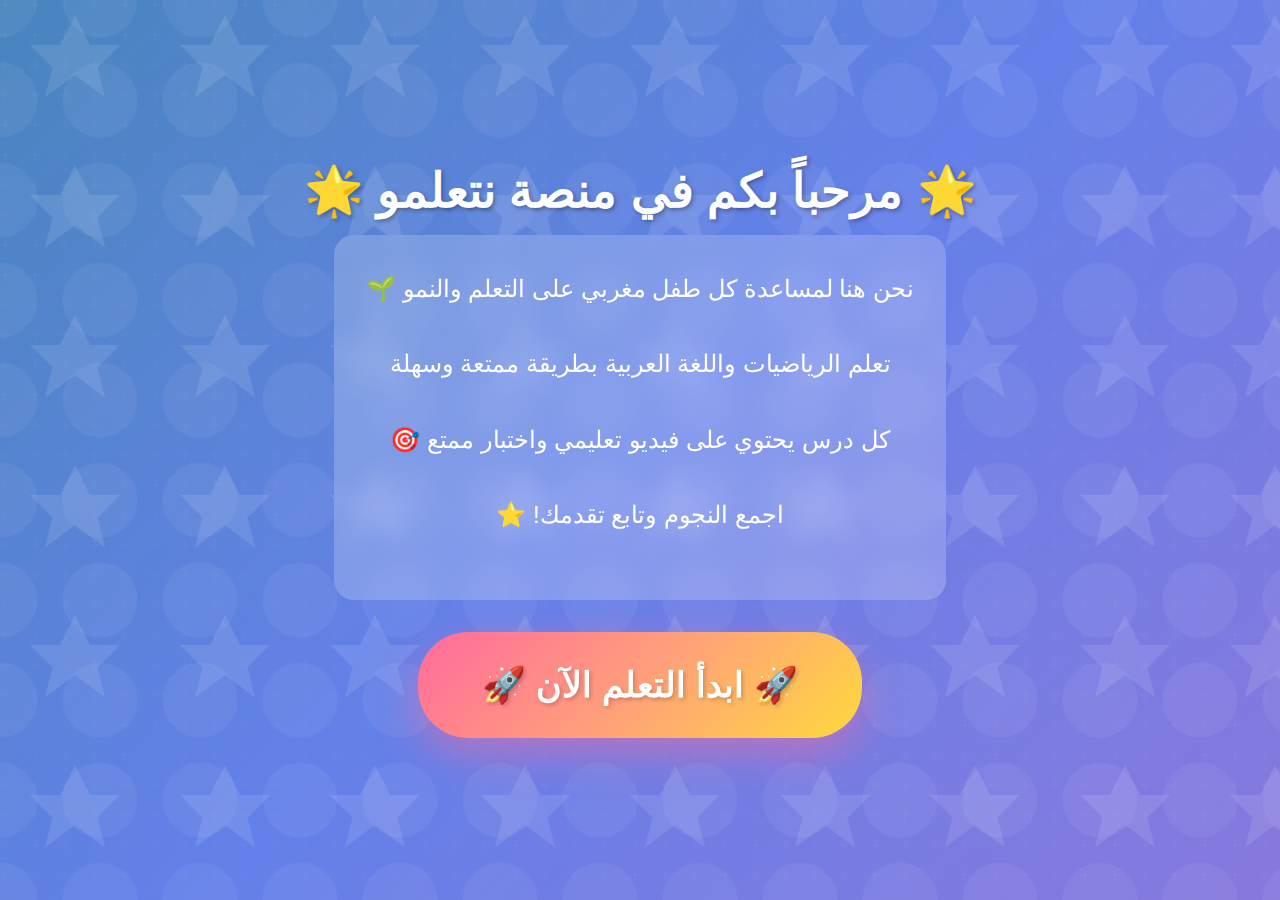
<file: index.html>
<!DOCTYPE html>
<html lang="ar" dir="rtl">
<head>
    <meta charset="UTF-8">
    <meta name="viewport" content="width=device-width, initial-scale=1.0">
    <title>نتعلمو - منصة تعليمية للأطفال</title>
    <link rel="stylesheet" href="style.css">
</head>
<body>
    <div class="hero">
        <h1>🌟 مرحباً بكم في منصة نتعلمو 🌟</h1>
        
        <div class="mission">
            <p>
                نحن هنا لمساعدة كل طفل مغربي على التعلم والنمو 🌱
            </p>
            <p>
                تعلم الرياضيات واللغة العربية بطريقة ممتعة وسهلة
            </p>
            <p>
                كل درس يحتوي على فيديو تعليمي واختبار ممتع 🎯
            </p>
            <p>
                اجمع النجوم وتابع تقدمك! ⭐
            </p>
        </div>

        <button class="start-btn" onclick="window.location.href='html/lessons.html'">
            🚀 ابدأ التعلم الآن 🚀
        </button>
    </div>

    <script>
        // Add some sparkle effects
        setInterval(() => {
            const sparkle = document.createElement('div');
            sparkle.innerHTML = '✨';
            sparkle.style.position = 'fixed';
            sparkle.style.left = Math.random() * window.innerWidth + 'px';
            sparkle.style.top = '0';
            sparkle.style.fontSize = '2rem';
            sparkle.style.animation = 'confetti-fall 3s linear';
            sparkle.style.pointerEvents = 'none';
            document.body.appendChild(sparkle);
            
            setTimeout(() => sparkle.remove(), 3000);
        }, 2000);
    </script>
</body>
</html>
</file>
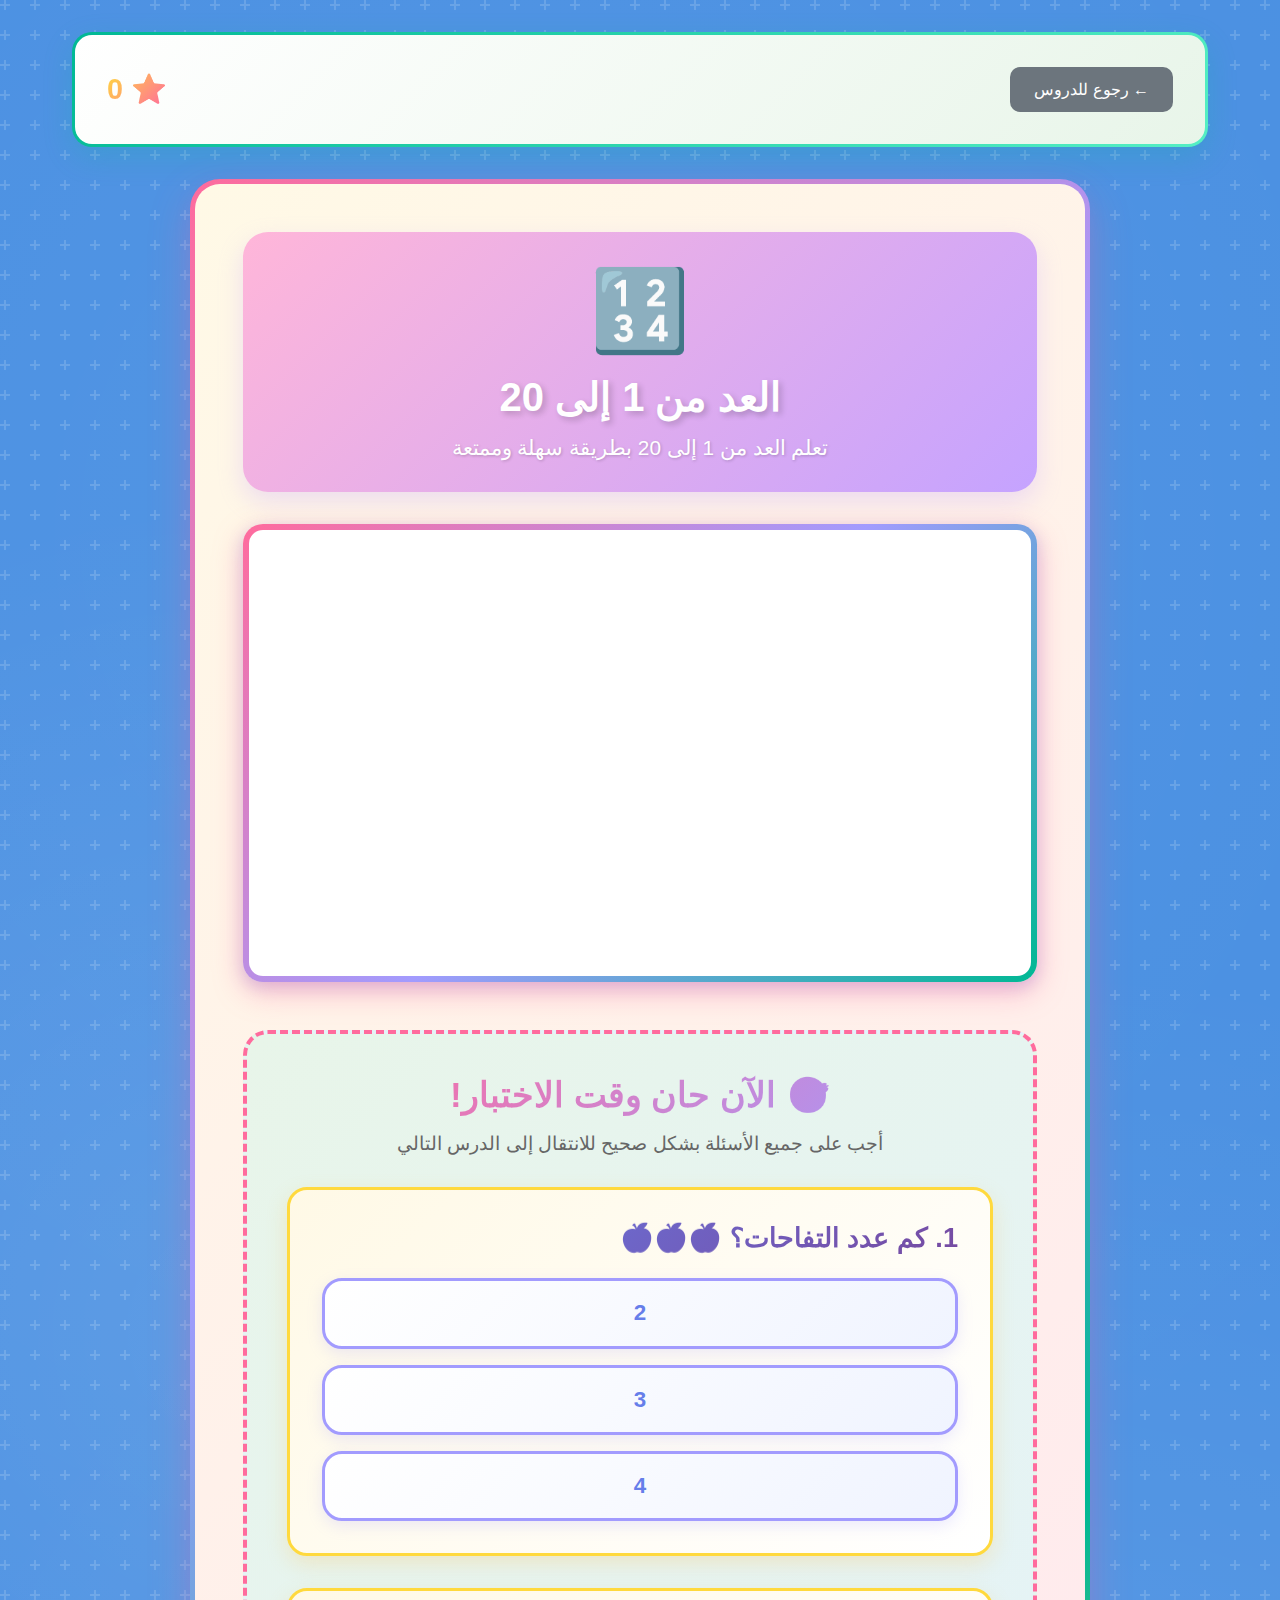
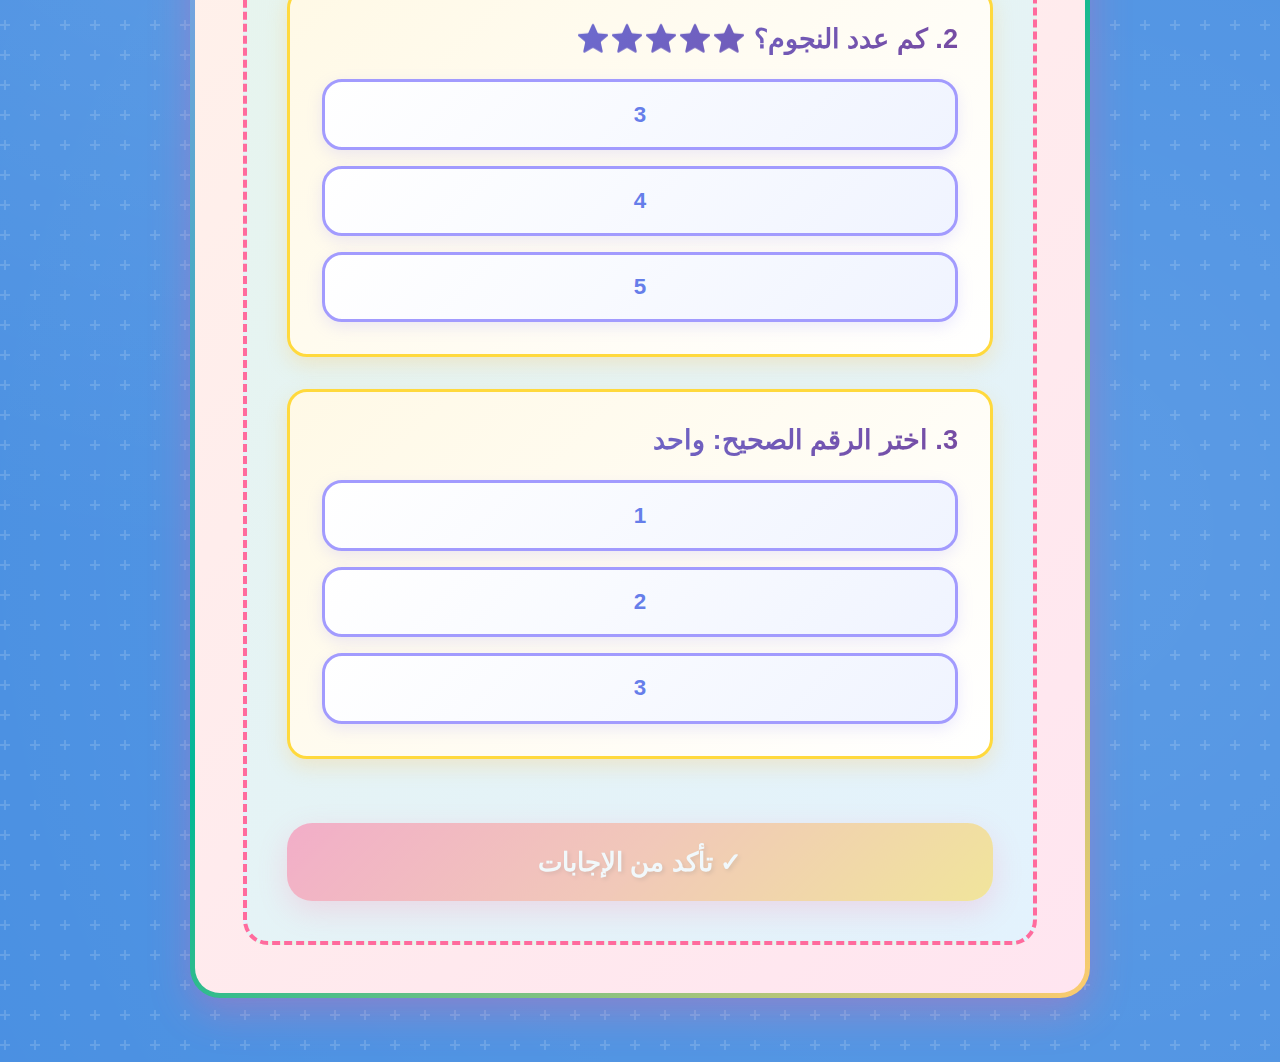
<file: html/lesson.html>
<!DOCTYPE html>
<html lang="ar" dir="rtl">
<head>
    <meta charset="UTF-8">
    <meta name="viewport" content="width=device-width, initial-scale=1.0">
    <title>درس - تعلم معنا</title>
    <link rel="stylesheet" href="../style.css">
</head>
<body>
    <div class="container">
        <div class="header">
            <button class="back-btn" onclick="window.location.href='lessons.html'">
                ← رجوع للدروس
            </button>
            <div class="stars">
                ⭐ <span id="totalStars">0</span>
            </div>
        </div>

        <div class="lesson-container">
            <div class="lesson-header">
                <div class="lesson-emoji" id="lessonEmoji">📚</div>
                <h2 id="lessonTitle">جاري التحميل...</h2>
                <p id="lessonDescription"></p>
            </div>

            <div class="video-container">
                <iframe 
                    id="lessonVideo"
                    src="" 
                    frameborder="0" 
                    allow="accelerometer; autoplay; clipboard-write; encrypted-media; gyroscope; picture-in-picture" 
                    allowfullscreen>
                </iframe>
            </div>

            <div class="quiz-section">
                <h3>🎯 الآن حان وقت الاختبار!</h3>
                <p style="text-align: center; color: #666; margin-bottom: 2rem;">
                    أجب على جميع الأسئلة بشكل صحيح للانتقال إلى الدرس التالي
                </p>
                <div id="quizContainer">
                    <!-- Quiz questions will be populated here -->
                </div>
                <button class="submit-quiz-btn" id="submitQuiz" disabled>
                    ✓ تأكد من الإجابات
                </button>
            </div>
        </div>
    </div>

    <!-- Success Modal -->
    <div class="modal" id="successModal">
        <div class="modal-content">
            <div class="celebration">🎉</div>
            <h2>أحسنت! 🌟</h2>
            <p style="font-size: 1.5rem; margin: 1rem 0;">
                لقد أكملت الدرس بنجاح!
            </p>
            <p style="font-size: 1.2rem; color: #4CAF50;">
                حصلت على <strong id="earnedStars">0</strong> نجمة! ⭐
            </p>
            <button class="next-lesson-btn" onclick="goToNextLesson()">
                → الدرس التالي
            </button>
            <button class="next-lesson-btn" style="background: #6c757d; margin-right: 1rem;" onclick="window.location.href='lessons.html'">
                عودة للدروس
            </button>
        </div>
    </div>

    <script src="../data.js"></script>
    <script>
        let currentLesson = null;
        let userAnswers = [];

        // Get lesson ID from URL
        function getLessonIdFromUrl() {
            const urlParams = new URLSearchParams(window.location.search);
            return parseInt(urlParams.get('id')) || 1;
        }

        // Load progress
        function getProgress() {
            const progress = localStorage.getItem('lessonsProgress');
            return progress ? JSON.parse(progress) : { completed: [], totalStars: 0 };
        }

        function saveProgress(lessonId, starsEarned) {
            const progress = getProgress();
            
            if (!progress.completed.includes(lessonId)) {
                progress.completed.push(lessonId);
                progress.totalStars += starsEarned;
                localStorage.setItem('lessonsProgress', JSON.stringify(progress));
            }
        }

        // Update stars display
        function updateStarsDisplay() {
            const progress = getProgress();
            document.getElementById('totalStars').textContent = progress.totalStars;
        }

        // Load lesson content
        function loadLesson() {
            const lessonId = getLessonIdFromUrl();
            currentLesson = getLessonById(lessonId);

            if (!currentLesson) {
                alert('الدرس غير موجود!');
                window.location.href = 'lessons.html';
                return;
            }

            // Update lesson info
            document.getElementById('lessonEmoji').textContent = currentLesson.emoji;
            document.getElementById('lessonTitle').textContent = currentLesson.title;
            document.getElementById('lessonDescription').textContent = currentLesson.description;
            document.getElementById('lessonVideo').src = currentLesson.videoUrl;

            // Load quiz
            loadQuiz();
        }

        // Load quiz questions
        function loadQuiz() {
            const quizContainer = document.getElementById('quizContainer');
            userAnswers = new Array(currentLesson.quiz.length).fill(null);

            currentLesson.quiz.forEach((question, qIndex) => {
                const questionDiv = document.createElement('div');
                questionDiv.className = 'quiz-question';
                questionDiv.id = `question-${qIndex}`;

                const questionText = document.createElement('div');
                questionText.className = 'question-text';
                questionText.textContent = `${qIndex + 1}. ${question.question}`;
                questionDiv.appendChild(questionText);

                const choicesDiv = document.createElement('div');
                choicesDiv.className = 'choices';

                question.choices.forEach((choice, cIndex) => {
                    const choiceBtn = document.createElement('button');
                    choiceBtn.className = 'choice-btn';
                    choiceBtn.textContent = choice;
                    choiceBtn.onclick = () => selectAnswer(qIndex, cIndex, choiceBtn);
                    choicesDiv.appendChild(choiceBtn);
                });

                questionDiv.appendChild(choicesDiv);
                quizContainer.appendChild(questionDiv);
            });
        }

        // Handle answer selection
        function selectAnswer(questionIndex, choiceIndex, button) {
            // Remove selected class from all choices in this question
            const questionDiv = document.getElementById(`question-${questionIndex}`);
            const allChoices = questionDiv.querySelectorAll('.choice-btn');
            allChoices.forEach(btn => btn.classList.remove('selected'));

            // Add selected class to clicked button
            button.classList.add('selected');

            // Store user answer
            userAnswers[questionIndex] = choiceIndex;

            // Enable submit button if all questions answered
            checkAllAnswered();
        }

        // Check if all questions are answered
        function checkAllAnswered() {
            const allAnswered = userAnswers.every(answer => answer !== null);
            document.getElementById('submitQuiz').disabled = !allAnswered;
        }

        // Submit quiz
        document.getElementById('submitQuiz').onclick = function() {
            let allCorrect = true;
            let correctCount = 0;

            currentLesson.quiz.forEach((question, index) => {
                const questionDiv = document.getElementById(`question-${index}`);
                const isCorrect = userAnswers[index] === question.correctAnswer;

                if (isCorrect) {
                    questionDiv.classList.add('correct');
                    questionDiv.classList.remove('incorrect');
                    correctCount++;
                } else {
                    questionDiv.classList.add('incorrect');
                    questionDiv.classList.remove('correct');
                    allCorrect = false;
                }

                // Disable all buttons
                const choices = questionDiv.querySelectorAll('.choice-btn');
                choices.forEach(btn => btn.disabled = true);
            });

            if (allCorrect) {
                // Calculate stars (3 stars per lesson)
                const starsEarned = 3;
                
                // Save progress
                saveProgress(currentLesson.id, starsEarned);

                // Create confetti effect
                createConfetti();

                // Show success modal
                setTimeout(() => {
                    document.getElementById('earnedStars').textContent = starsEarned;
                    document.getElementById('successModal').classList.add('show');
                    updateStarsDisplay();
                }, 1000);
            } else {
                alert('❌ بعض الإجابات خاطئة! حاول مرة أخرى.');
                
                // Reset for retry
                setTimeout(() => {
                    currentLesson.quiz.forEach((question, index) => {
                        const questionDiv = document.getElementById(`question-${index}`);
                        questionDiv.classList.remove('correct', 'incorrect');
                        const choices = questionDiv.querySelectorAll('.choice-btn');
                        choices.forEach(btn => {
                            btn.disabled = false;
                            btn.classList.remove('selected');
                        });
                    });
                    
                    userAnswers = new Array(currentLesson.quiz.length).fill(null);
                    document.getElementById('submitQuiz').disabled = true;
                }, 2000);
            }
        };

        // Create confetti effect
        function createConfetti() {
            const colors = ['🎉', '⭐', '🌟', '✨', '🎊'];
            for (let i = 0; i < 50; i++) {
                setTimeout(() => {
                    const confetti = document.createElement('div');
                    confetti.textContent = colors[Math.floor(Math.random() * colors.length)];
                    confetti.style.position = 'fixed';
                    confetti.style.left = Math.random() * window.innerWidth + 'px';
                    confetti.style.top = '-50px';
                    confetti.style.fontSize = '2rem';
                    confetti.style.animation = 'confetti-fall 3s linear';
                    confetti.style.pointerEvents = 'none';
                    confetti.style.zIndex = '9999';
                    document.body.appendChild(confetti);

                    setTimeout(() => confetti.remove(), 3000);
                }, i * 50);
            }
        }

        // Go to next lesson
        function goToNextLesson() {
            const nextLessonId = currentLesson.id + 1;
            const nextLesson = getLessonById(nextLessonId);

            if (nextLesson) {
                window.location.href = `lesson.html?id=${nextLessonId}`;
            } else {
                alert('🎉 مبروك! لقد أكملت جميع الدروس!');
                window.location.href = 'lessons.html';
            }
        }

        // Initialize
        updateStarsDisplay();
        loadLesson();
    </script>
</body>
</html>
</file>
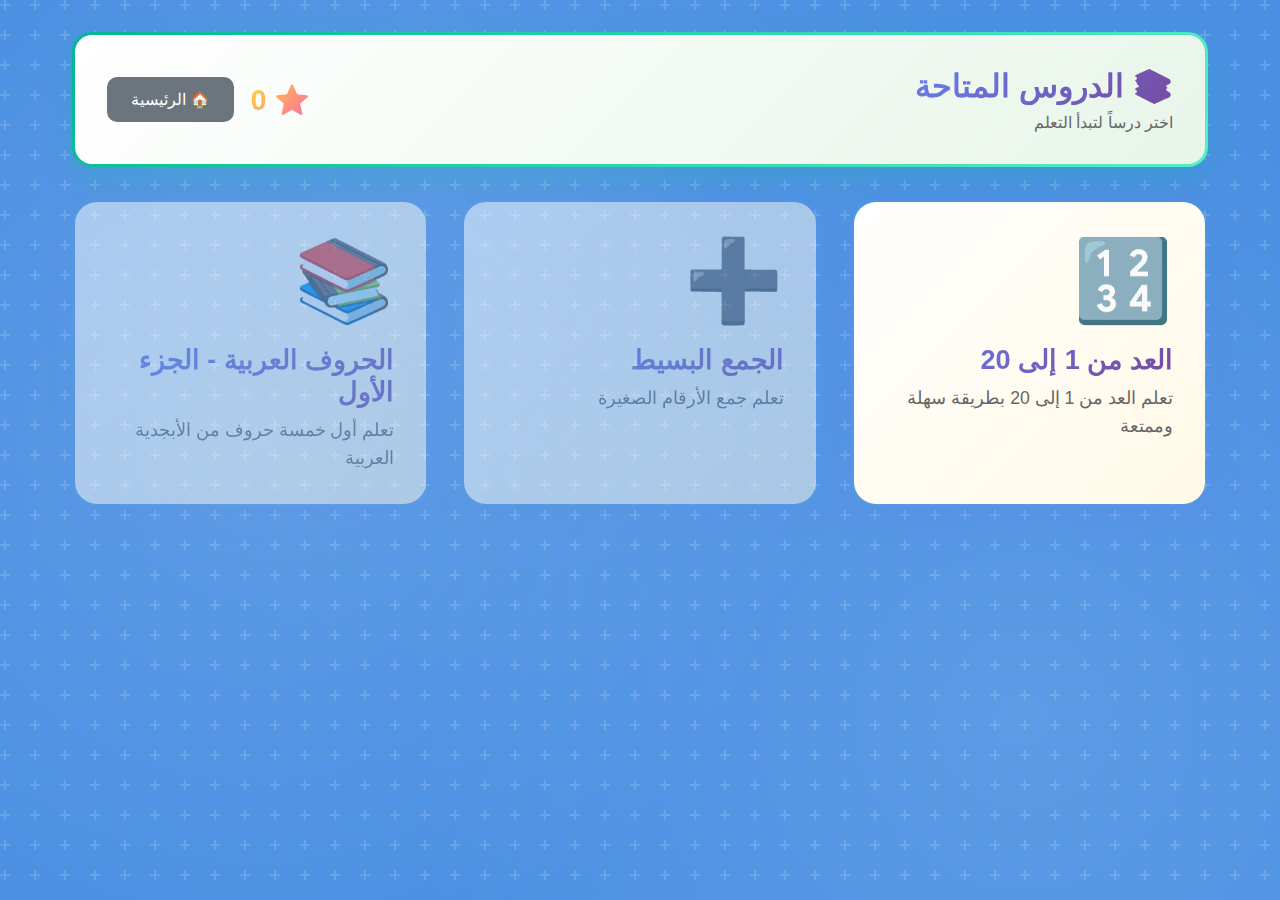
<file: html/lessons.html>
<!DOCTYPE html>
<html lang="ar" dir="rtl">
<head>
    <meta charset="UTF-8">
    <meta name="viewport" content="width=device-width, initial-scale=1.0">
    <title>الدروس - نتعلمو </title>
    <link rel="stylesheet" href="../style.css">
</head>
<body>
    <div class="container">
        <div class="header">
            <div>
                <h1>📚 الدروس المتاحة</h1>
                <p>اختر درساً لتبدأ التعلم</p>
            </div>
            <div class="progress-info">
                <div class="stars">
                    ⭐ <span id="totalStars">0</span>
                </div>
                <button class="back-btn" onclick="window.location.href='../index.html'">
                    🏠 الرئيسية
                </button>
            </div>
        </div>

        <div class="lessons-grid" id="lessonsGrid">
            <!-- Lessons will be populated here by JavaScript -->
        </div>
    </div>

    <script src="../data.js"></script>
    <script>
        // Load progress from localStorage
        function getProgress() {
            const progress = localStorage.getItem('lessonsProgress');
            return progress ? JSON.parse(progress) : { completed: [], totalStars: 0 };
        }

        function isLessonCompleted(lessonId) {
            const progress = getProgress();
            return progress.completed.includes(lessonId);
        }

        function isLessonLocked(lessonId) {
            if (lessonId === 1) return false; // First lesson is always unlocked
            const progress = getProgress();
            // Check if previous lesson is completed
            return !progress.completed.includes(lessonId - 1);
        }

        // Display total stars
        function updateStarsDisplay() {
            const progress = getProgress();
            document.getElementById('totalStars').textContent = progress.totalStars;
        }

        // Render lessons
        function renderLessons() {
            const lessonsGrid = document.getElementById('lessonsGrid');
            const allLessons = getAllLessons();

            allLessons.forEach(lesson => {
                const card = document.createElement('div');
                card.className = 'lesson-card';
                
                const completed = isLessonCompleted(lesson.id);
                const locked = isLessonLocked(lesson.id);

                if (completed) {
                    card.classList.add('completed');
                }
                if (locked) {
                    card.classList.add('locked');
                }

                card.innerHTML = `
                    <div class="lesson-emoji">${lesson.emoji}</div>
                    <h3>${lesson.title}</h3>
                    <p>${lesson.description}</p>
                `;

                if (!locked) {
                    card.onclick = () => {
                        window.location.href = `lesson.html?id=${lesson.id}`;
                    };
                } else {
                    card.onclick = () => {
                        alert('🔒 يجب إكمال الدرس السابق أولاً!');
                    };
                }

                lessonsGrid.appendChild(card);
            });
        }

        // Initialize page
        updateStarsDisplay();
        renderLessons();
    </script>
</body>
</html>
</file>
<file: style.css>
* {
    margin: 0;
    padding: 0;
    box-sizing: border-box;
}

body {
    font-family: 'Segoe UI', Tahoma, Geneva, Verdana, sans-serif;
    background: #4A90E2;
    background-image: 
        radial-gradient(circle at 20% 50%, rgba(255, 255, 255, 0.1) 0%, transparent 50%),
        radial-gradient(circle at 80% 80%, rgba(255, 255, 255, 0.1) 0%, transparent 50%),
        radial-gradient(circle at 40% 20%, rgba(255, 255, 255, 0.05) 0%, transparent 50%),
        url("data:image/svg+xml,%3Csvg width='60' height='60' viewBox='0 0 60 60' xmlns='http://www.w3.org/2000/svg'%3E%3Cg fill='none' fill-rule='evenodd'%3E%3Cg fill='%23ffffff' fill-opacity='0.15'%3E%3Cpath d='M36 34v-4h-2v4h-4v2h4v4h2v-4h4v-2h-4zm0-30V0h-2v4h-4v2h4v4h2V6h4V4h-4zM6 34v-4H4v4H0v2h4v4h2v-4h4v-2H6zM6 4V0H4v4H0v2h4v4h2V6h4V4H6z'/%3E%3C/g%3E%3C/g%3E%3C/svg%3E");
    min-height: 100vh;
    direction: rtl;
    text-align: right;
}

/* Hero Section */
.hero {
    min-height: 100vh;
    display: flex;
    flex-direction: column;
    justify-content: center;
    align-items: center;
    padding: 2rem;
    color: white;
    text-align: center;
    background: linear-gradient(135deg, rgba(70, 130, 180, 0.8) 0%, rgba(102, 126, 234, 0.9) 50%, rgba(147, 112, 219, 0.8) 100%);
    position: relative;
    overflow: hidden;
}

.hero::before {
    content: '';
    position: absolute;
    top: 0;
    left: 0;
    right: 0;
    bottom: 0;
    background-image: 
        url("data:image/svg+xml,%3Csvg width='100' height='100' viewBox='0 0 100 100' xmlns='http://www.w3.org/2000/svg'%3E%3Cpath d='M50 10 L60 30 L80 30 L65 45 L70 65 L50 50 L30 65 L35 45 L20 30 L40 30 Z' fill='%23ffffff' opacity='0.1'/%3E%3C/svg%3E"),
        url("data:image/svg+xml,%3Csvg width='80' height='80' viewBox='0 0 80 80' xmlns='http://www.w3.org/2000/svg'%3E%3Ccircle cx='40' cy='40' r='30' fill='%23ffffff' opacity='0.05'/%3E%3C/svg%3E");
    background-size: 150px 150px, 100px 100px;
    background-position: 0 0, 50px 50px;
    animation: backgroundMove 20s linear infinite;
    z-index: 0;
}

@keyframes backgroundMove {
    0% {
        background-position: 0 0, 50px 50px;
    }
    100% {
        background-position: 150px 150px, 200px 200px;
    }
}

.hero > * {
    position: relative;
    z-index: 1;
}

.hero h1 {
    font-family: 'Comic Sans MS', 'Chalkboard SE', 'Arial Rounded MT Bold', cursive, sans-serif;
}

.hero h1 {
    font-size: 3rem;
    margin-bottom: 1rem;
    text-shadow: 2px 2px 4px rgba(0,0,0,0.3);
    animation: bounce 2s infinite;
}

.hero p {
    font-size: 1.5rem;
    margin-bottom: 2rem;
    max-width: 600px;
    line-height: 1.8;
}

.mission {
    background: rgba(255, 255, 255, 0.2);
    padding: 2rem;
    border-radius: 20px;
    margin-bottom: 2rem;
    backdrop-filter: blur(10px);
    max-width: 700px;
}

.start-btn {
    background: linear-gradient(135deg, #FF6B9D 0%, #FFA07A 50%, #FFD93D 100%);
    color: white;
    border: none;
    padding: 2rem 4rem;
    font-size: 2.2rem;
    border-radius: 50px;
    cursor: pointer;
    box-shadow: 0 15px 40px rgba(255, 107, 157, 0.5);
    transition: all 0.4s cubic-bezier(0.175, 0.885, 0.32, 1.275);
    font-weight: bold;
    font-family: 'Comic Sans MS', 'Chalkboard SE', 'Arial Rounded MT Bold', cursive, sans-serif;
    text-shadow: 2px 2px 4px rgba(0,0,0,0.2);
    animation: buttonFloat 3s ease-in-out infinite;
}

.start-btn:hover {
    transform: translateY(-10px) scale(1.1);
    box-shadow: 0 20px 50px rgba(255, 107, 157, 0.6);
}

@keyframes buttonFloat {
    0%, 100% {
        transform: translateY(0px);
    }
    50% {
        transform: translateY(-10px);
    }
}

/* Lessons Grid */
.container {
    max-width: 1200px;
    margin: 0 auto;
    padding: 2rem;
}

.header {
    background: linear-gradient(135deg, #FFFFFF 0%, #E8F5E9 100%);
    padding: 2rem;
    border-radius: 20px;
    margin-bottom: 2rem;
    box-shadow: 0 10px 30px rgba(0, 184, 148, 0.2);
    display: flex;
    justify-content: space-between;
    align-items: center;
    border: 3px solid transparent;
    background-clip: padding-box;
    position: relative;
}

.header::before {
    content: '';
    position: absolute;
    top: -3px;
    left: -3px;
    right: -3px;
    bottom: -3px;
    background: linear-gradient(135deg, #00B894, #55efc4);
    border-radius: 20px;
    z-index: -1;
}

.header h1 {
    font-family: 'Comic Sans MS', 'Chalkboard SE', 'Arial Rounded MT Bold', cursive, sans-serif;
    background: linear-gradient(135deg, #667eea, #764ba2);
    -webkit-background-clip: text;
    -webkit-text-fill-color: transparent;
    background-clip: text;
}

.header p {
    color: #666;
    margin-top: 0.5rem;
}

.progress-info {
    display: flex;
    align-items: center;
    gap: 1rem;
}

.stars {
    font-size: 1.8rem;
    background: linear-gradient(135deg, #FFD93D, #FF6B9D);
    -webkit-background-clip: text;
    -webkit-text-fill-color: transparent;
    background-clip: text;
    font-weight: bold;
    animation: starPulse 2s ease-in-out infinite;
}

@keyframes starPulse {
    0%, 100% {
        transform: scale(1);
    }
    50% {
        transform: scale(1.1);
    }
}

.lessons-grid {
    display: grid;
    grid-template-columns: repeat(auto-fit, minmax(300px, 1fr));
    gap: 2rem;
    margin-bottom: 2rem;
}

.lesson-card {
    background: linear-gradient(135deg, #FFFFFF 0%, #FFF9E6 100%);
    border-radius: 25px;
    padding: 2rem;
    box-shadow: 0 10px 30px rgba(102, 126, 234, 0.2);
    transition: all 0.4s cubic-bezier(0.175, 0.885, 0.32, 1.275);
    cursor: pointer;
    position: relative;
    border: 3px solid transparent;
    background-clip: padding-box;
}

.lesson-card::before {
    content: '';
    position: absolute;
    top: -3px;
    left: -3px;
    right: -3px;
    bottom: -3px;
    background: linear-gradient(135deg, #FF6B9D, #A29BFE, #00B894);
    border-radius: 25px;
    z-index: -1;
    opacity: 0;
    transition: opacity 0.3s;
}

.lesson-card:hover {
    transform: translateY(-15px) scale(1.03);
    box-shadow: 0 20px 50px rgba(102, 126, 234, 0.4);
}

.lesson-card:hover::before {
    opacity: 1;
}

.lesson-card.completed::after {
    content: "✓";
    position: absolute;
    top: 1rem;
    left: 1rem;
    background: linear-gradient(135deg, #4CAF50, #00B894);
    color: white;
    width: 50px;
    height: 50px;
    border-radius: 50%;
    display: flex;
    align-items: center;
    justify-content: center;
    font-size: 2rem;
    font-weight: bold;
    box-shadow: 0 5px 15px rgba(76, 175, 80, 0.4);
    animation: completeBounce 1s ease-out;
}

@keyframes completeBounce {
    0% {
        transform: scale(0) rotate(0deg);
    }
    50% {
        transform: scale(1.2) rotate(180deg);
    }
    100% {
        transform: scale(1) rotate(360deg);
    }
}

.lesson-card.locked {
    opacity: 0.5;
    cursor: not-allowed;
}

.lesson-emoji {
    font-size: 5rem;
    margin-bottom: 1rem;
    animation: floatEmoji 3s ease-in-out infinite;
}

@keyframes floatEmoji {
    0%, 100% {
        transform: translateY(0px) rotate(0deg);
    }
    50% {
        transform: translateY(-15px) rotate(5deg);
    }
}

.lesson-card h3 {
    font-size: 1.7rem;
    background: linear-gradient(135deg, #667eea, #764ba2);
    -webkit-background-clip: text;
    -webkit-text-fill-color: transparent;
    background-clip: text;
    margin-bottom: 0.5rem;
    font-family: 'Comic Sans MS', 'Chalkboard SE', 'Arial Rounded MT Bold', cursive, sans-serif;
    font-weight: bold;
}

.lesson-card p {
    color: #666;
    line-height: 1.6;
    font-size: 1.1rem;
}

/* Lesson Page */
.lesson-container {
    background: linear-gradient(135deg, #FFF9E6 0%, #FFE5F0 100%);
    border-radius: 30px;
    padding: 3rem;
    margin: 2rem auto;
    max-width: 900px;
    box-shadow: 
        0 15px 40px rgba(255, 107, 157, 0.3),
        0 5px 15px rgba(102, 126, 234, 0.2);
    border: 5px solid transparent;
    background-clip: padding-box;
    position: relative;
}

.lesson-container::before {
    content: '';
    position: absolute;
    top: -5px;
    left: -5px;
    right: -5px;
    bottom: -5px;
    background: linear-gradient(135deg, #FF6B9D, #A29BFE, #00B894, #FDCB6E);
    border-radius: 30px;
    z-index: -1;
}

.lesson-header {
    text-align: center;
    margin-bottom: 2rem;
    background: linear-gradient(135deg, #FFB6D9 0%, #C5A3FF 100%);
    padding: 2rem;
    border-radius: 25px;
    box-shadow: 0 10px 25px rgba(197, 163, 255, 0.3);
}

.lesson-header h2 {
    font-size: 2.5rem;
    color: #fff;
    margin-bottom: 1rem;
    font-family: 'Comic Sans MS', 'Chalkboard SE', 'Arial Rounded MT Bold', cursive, sans-serif;
    text-shadow: 3px 3px 6px rgba(0,0,0,0.2);
    animation: titlePop 0.6s ease-out;
}

.lesson-header p {
    color: #fff;
    font-size: 1.3rem;
    text-shadow: 1px 1px 3px rgba(0,0,0,0.2);
}

@keyframes titlePop {
    0% {
        transform: scale(0.8);
        opacity: 0;
    }
    50% {
        transform: scale(1.05);
    }
    100% {
        transform: scale(1);
        opacity: 1;
    }
}

.video-container {
    position: relative;
    width: 100%;
    padding-bottom: 56.25%; /* 16:9 aspect ratio */
    margin-bottom: 3rem;
    border-radius: 20px;
    overflow: hidden;
    box-shadow: 
        0 10px 30px rgba(255, 107, 157, 0.4),
        0 5px 15px rgba(102, 126, 234, 0.3);
    border: 6px solid transparent;
    background: linear-gradient(white, white) padding-box,
                linear-gradient(135deg, #FF6B9D, #A29BFE, #00B894) border-box;
}

.video-container iframe {
    position: absolute;
    top: 0;
    left: 0;
    width: 100%;
    height: 100%;
}

/* Quiz Section */
.quiz-section {
    margin-top: 3rem;
    background: linear-gradient(135deg, #E8F5E9 0%, #E3F2FD 100%);
    padding: 2.5rem;
    border-radius: 25px;
    border: 4px dashed #FF6B9D;
}

.quiz-section h3 {
    font-size: 2.2rem;
    background: linear-gradient(135deg, #FF6B9D, #A29BFE);
    -webkit-background-clip: text;
    -webkit-text-fill-color: transparent;
    background-clip: text;
    margin-bottom: 1rem;
    text-align: center;
    font-family: 'Comic Sans MS', 'Chalkboard SE', 'Arial Rounded MT Bold', cursive, sans-serif;
    animation: bounce 2s infinite;
}

.quiz-section > p {
    text-align: center;
    color: #666;
    font-size: 1.2rem;
    margin-bottom: 2rem;
}

.quiz-question {
    background: linear-gradient(135deg, #FFF9E6 0%, #FFFFFF 100%);
    padding: 2rem;
    border-radius: 20px;
    margin-bottom: 2rem;
    border: 3px solid #FFD93D;
    box-shadow: 0 8px 20px rgba(253, 203, 110, 0.3);
    transition: all 0.3s ease;
}

.quiz-question:hover {
    transform: translateY(-5px);
    box-shadow: 0 12px 30px rgba(253, 203, 110, 0.4);
}

.quiz-question.correct {
    background: linear-gradient(135deg, #C8E6C9 0%, #A5D6A7 100%);
    border: 4px solid #4CAF50;
    animation: successPulse 0.6s ease-out;
}

.quiz-question.incorrect {
    background: linear-gradient(135deg, #FFCDD2 0%, #EF9A9A 100%);
    border: 4px solid #F44336;
    animation: shake 0.5s ease-out;
}

@keyframes successPulse {
    0%, 100% {
        transform: scale(1);
    }
    50% {
        transform: scale(1.05);
    }
}

@keyframes shake {
    0%, 100% {
        transform: translateX(0);
    }
    25% {
        transform: translateX(-10px);
    }
    75% {
        transform: translateX(10px);
    }
}

.question-text {
    font-size: 1.7rem;
    background: linear-gradient(135deg, #667eea, #764ba2);
    -webkit-background-clip: text;
    -webkit-text-fill-color: transparent;
    background-clip: text;
    margin-bottom: 1.5rem;
    font-weight: bold;
    font-family: 'Comic Sans MS', 'Chalkboard SE', 'Arial Rounded MT Bold', cursive, sans-serif;
}

.choices {
    display: flex;
    flex-direction: column;
    gap: 1rem;
}

.choice-btn {
    background: linear-gradient(135deg, #FFFFFF 0%, #F0F4FF 100%);
    border: 3px solid #A29BFE;
    padding: 1.2rem 1.5rem;
    font-size: 1.4rem;
    border-radius: 20px;
    cursor: pointer;
    transition: all 0.3s;
    text-align: center;
    font-family: 'Comic Sans MS', 'Chalkboard SE', 'Arial Rounded MT Bold', cursive, sans-serif;
    font-weight: bold;
    color: #667eea;
    box-shadow: 0 5px 15px rgba(162, 155, 254, 0.2);
}

.choice-btn:hover {
    background: linear-gradient(135deg, #E8F5E9 0%, #C8E6C9 100%);
    border-color: #00B894;
    color: #00B894;
    transform: scale(1.05);
    box-shadow: 0 8px 20px rgba(0, 184, 148, 0.3);
}

.choice-btn.selected {
    background: linear-gradient(135deg, #FFE082 0%, #FFD54F 100%);
    color: #F57C00;
    border-color: #FFA726;
    transform: scale(1.05);
    box-shadow: 0 10px 25px rgba(255, 167, 38, 0.4);
    animation: buttonPop 0.3s ease-out;
}

@keyframes buttonPop {
    0% {
        transform: scale(1);
    }
    50% {
        transform: scale(1.1);
    }
    100% {
        transform: scale(1.05);
    }
}

.choice-btn:disabled {
    cursor: not-allowed;
    opacity: 0.6;
}

.submit-quiz-btn {
    background: linear-gradient(135deg, #FF6B9D 0%, #FFA07A 50%, #FFD93D 100%);
    color: white;
    border: none;
    padding: 1.5rem 3rem;
    font-size: 1.6rem;
    border-radius: 25px;
    cursor: pointer;
    margin-top: 2rem;
    width: 100%;
    transition: all 0.3s;
    font-family: 'Comic Sans MS', 'Chalkboard SE', 'Arial Rounded MT Bold', cursive, sans-serif;
    font-weight: bold;
    box-shadow: 0 10px 30px rgba(255, 107, 157, 0.4);
    text-shadow: 2px 2px 4px rgba(0,0,0,0.2);
    animation: pulse 2s infinite;
}

.submit-quiz-btn:hover {
    transform: scale(1.05) translateY(-3px);
    box-shadow: 0 15px 40px rgba(255, 107, 157, 0.5);
}

@keyframes pulse {
    0%, 100% {
        box-shadow: 0 10px 30px rgba(255, 107, 157, 0.4);
    }
    50% {
        box-shadow: 0 10px 40px rgba(255, 107, 157, 0.6);
    }
}

.submit-quiz-btn:disabled {
    opacity: 0.5;
    cursor: not-allowed;
}

/* Success Modal */
.modal {
    display: none;
    position: fixed;
    top: 0;
    left: 0;
    width: 100%;
    height: 100%;
    background: rgba(0,0,0,0.8);
    z-index: 1000;
    justify-content: center;
    align-items: center;
}

.modal.show {
    display: flex;
}

.modal-content {
    background: linear-gradient(135deg, #FFF9E6 0%, #FFE5F0 100%);
    padding: 3rem;
    border-radius: 30px;
    text-align: center;
    max-width: 500px;
    animation: bounceIn 0.5s;
    border: 5px solid transparent;
    background-clip: padding-box;
    position: relative;
    box-shadow: 0 20px 60px rgba(255, 107, 157, 0.4);
}

.modal-content::before {
    content: '';
    position: absolute;
    top: -5px;
    left: -5px;
    right: -5px;
    bottom: -5px;
    background: linear-gradient(135deg, #FF6B9D, #A29BFE, #00B894, #FDCB6E);
    border-radius: 30px;
    z-index: -1;
}

.modal-content h2 {
    font-size: 3rem;
    background: linear-gradient(135deg, #4CAF50, #00B894);
    -webkit-background-clip: text;
    -webkit-text-fill-color: transparent;
    background-clip: text;
    margin-bottom: 1rem;
    font-family: 'Comic Sans MS', 'Chalkboard SE', 'Arial Rounded MT Bold', cursive, sans-serif;
    animation: wiggle 1s infinite;
}

.modal-content p {
    color: #667eea;
    font-weight: bold;
}

@keyframes wiggle {
    0%, 100% {
        transform: rotate(0deg);
    }
    25% {
        transform: rotate(-5deg);
    }
    75% {
        transform: rotate(5deg);
    }
}

.celebration {
    font-size: 6rem;
    animation: spinAndBounce 1.5s infinite;
    margin: 1rem 0;
}

@keyframes spinAndBounce {
    0%, 100% {
        transform: rotate(0deg) scale(1);
    }
    25% {
        transform: rotate(-15deg) scale(1.1);
    }
    50% {
        transform: rotate(0deg) scale(1.2);
    }
    75% {
        transform: rotate(15deg) scale(1.1);
    }
}

.next-lesson-btn {
    background: linear-gradient(135deg, #00B894 0%, #55efc4 100%);
    color: white;
    border: none;
    padding: 1.2rem 2.5rem;
    font-size: 1.4rem;
    border-radius: 20px;
    cursor: pointer;
    margin-top: 1rem;
    font-family: 'Comic Sans MS', 'Chalkboard SE', 'Arial Rounded MT Bold', cursive, sans-serif;
    font-weight: bold;
    box-shadow: 0 8px 20px rgba(0, 184, 148, 0.4);
    transition: all 0.3s;
    text-shadow: 1px 1px 2px rgba(0,0,0,0.2);
}

.next-lesson-btn:hover {
    transform: scale(1.1) translateY(-3px);
    box-shadow: 0 12px 30px rgba(0, 184, 148, 0.5);
}

/* Animations */
@keyframes bounce {
    0%, 100% {
        transform: translateY(0);
    }
    50% {
        transform: translateY(-20px);
    }
}

@keyframes bounceIn {
    0% {
        transform: scale(0);
    }
    50% {
        transform: scale(1.1);
    }
    100% {
        transform: scale(1);
    }
}

@keyframes rotate {
    0% {
        transform: rotate(0deg);
    }
    100% {
        transform: rotate(360deg);
    }
}

/* Confetti */
.confetti {
    position: fixed;
    width: 10px;
    height: 10px;
    background: #f5576c;
    position: absolute;
    animation: confetti-fall 3s linear;
}

@keyframes confetti-fall {
    to {
        transform: translateY(100vh) rotate(360deg);
    }
}

/* Responsive */
@media (max-width: 768px) {
    .hero h1 {
        font-size: 2rem;
    }
    
    .hero p {
        font-size: 1.2rem;
    }
    
    .lessons-grid {
        grid-template-columns: 1fr;
    }
    
    .lesson-container {
        padding: 1rem;
    }
}

/* Back Button */
.back-btn {
    background: #6c757d;
    color: white;
    border: none;
    padding: 0.8rem 1.5rem;
    border-radius: 10px;
    cursor: pointer;
    font-size: 1rem;
    transition: background 0.3s;
}

.back-btn:hover {
    background: #5a6268;
}
</file>
